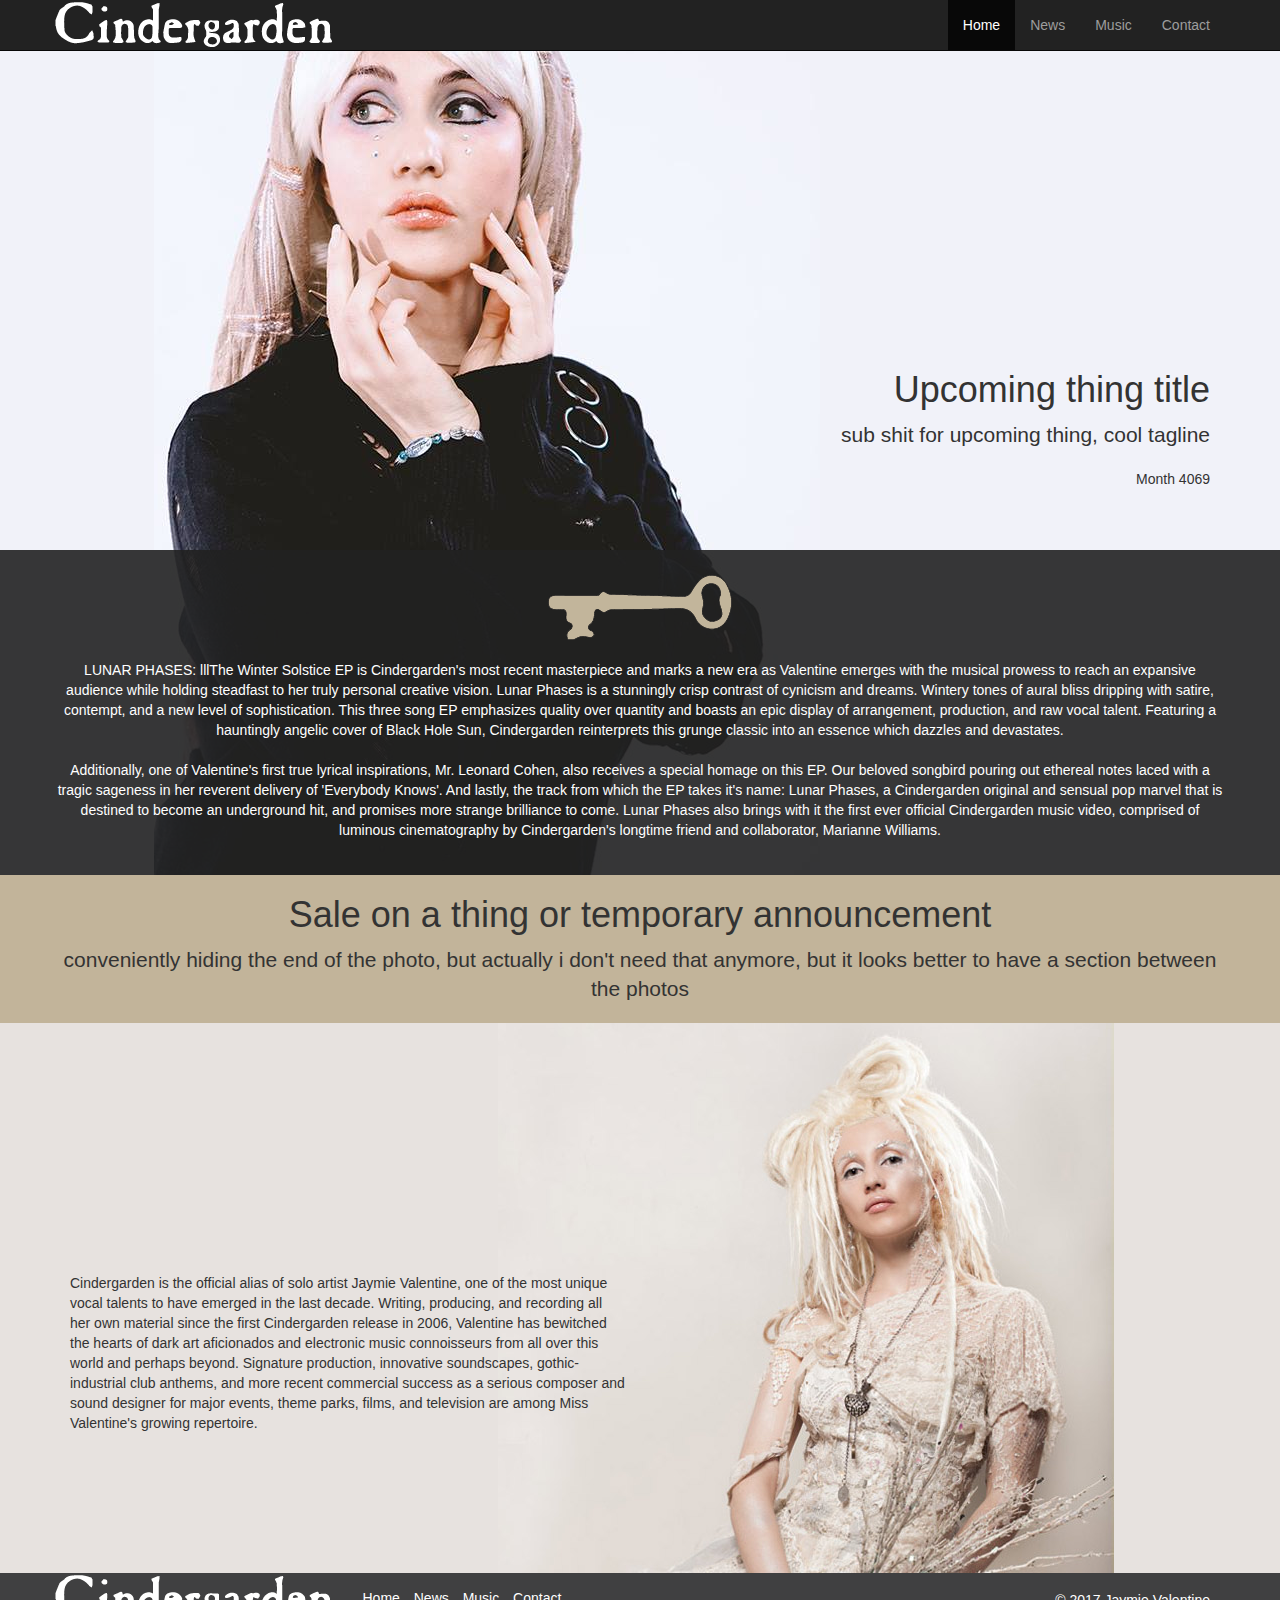
<file: index.html>
<!DOCTYPE html>
<html lang="en">
<head>
    <meta http-equiv="content-type" content="text/html; charset=UTF-8" charset="UTF-8">
    <meta name="viewport" content="width=device-width, initial-scale=1">
    <meta name="description" content="">
    <link rel="icon" href="">
    <title>Cindergarden</title>

    <link href="assets/css/font-awesome/css/font-awesome.min.css">
    <!--bootstrap css-->
    <link href="assets/css/bootstrap.min.css" rel="stylesheet">
    <link href="assets/css/custom.css" rel="stylesheet">

</head>
<body>

    <header class="site-header" role="banner">

        <!--nav bar-->
        <div class="navbar-wrapper">
            <div class="navbar navbar-inverse navbar-fixed-top" role="navigation">
                <div class="container">
                    <div class="navbar-header">
                        <button type="button" class="navbar-toggle" data-toggle="collapse" data-target=".navbar-collapse">
                            <span class="sr-only">Toggle navigation</span>
                            <span class="icon-bar"></span>
                            <span class="icon-bar"></span>
                            <span class="icon-bar"></span>
                        </button>
                        <a class="navbar-brand" href="/"><img src="assets/img/logo.png" alt="Cindergarden"></a>
                    </div>
                    <div class="navbar-collapse collapse">
                        <ul class="nav navbar-nav navbar-right">
                            <li class="active"><a href="/">Home</a> </li>
                            <li><a href="news.html">News</a></li>
                            <li><a href="music.html">Music</a></li>
                            <li><a href="contact.html">Contact</a></li>
                        </ul>
                    </div>
                </div>
            </div>
        </div>

    </header>

    <!--hero-->
    <section id="hero" data-type="background" data-speed="5">
        <article>

            <div style="height: 300px"></div>

            <div class="hero-bar">

                <div class="container clearfix ">
                    <div class="row">
                        <div class="col-sm-5">

                        </div>
                        <div class="col-sm-7 hero-text">
                            <h1>Upcoming thing title</h1>
                            <p class="lead">sub shit for upcoming thing, cool tagline</p>
                            <p>Month 4069</p>
                        </div>
                    </div>
                </div>

            </div>


        </article>
        <article id="home-newinfo">
            <div class="container clearfix">
                <div class="row">
                    <p>
                        <img src="assets/img/cinder-key.png"><br><br>
                        LUNAR PHASES: lllThe Winter Solstice EP is Cindergarden's most recent masterpiece and marks a new era as Valentine emerges with the musical prowess to reach an expansive audience while holding steadfast to her truly personal creative vision. Lunar Phases is a stunningly crisp contrast of cynicism and dreams. Wintery tones of aural bliss dripping with satire, contempt, and a new level of sophistication. This three song EP emphasizes quality over quantity and boasts an epic display of arrangement, production, and raw vocal talent. Featuring a hauntingly angelic cover of Black Hole Sun, Cindergarden reinterprets this grunge classic into an essence which dazzles and devastates.
                        <br><br>
                        Additionally, one of Valentine's first true lyrical inspirations, Mr. Leonard Cohen, also receives a special homage on this EP. Our beloved songbird pouring out ethereal notes laced with a tragic sageness in her reverent delivery of 'Everybody Knows'. And lastly, the track from which the EP takes it's name: Lunar Phases, a Cindergarden original and sensual pop marvel that is destined to become an underground hit, and promises more strange brilliance to come. Lunar Phases also brings with it the first ever official Cindergarden music video, comprised of luminous cinematography by Cindergarden's longtime friend and collaborator, Marianne Williams.
                    </p>
                </div>
            </div>
        </article>
    </section>

    <!--new info-->
    <section>

    </section>

    <!--announcement-->
    <section id="announcement">
        <article>
            <div class="container clearfix">
                <div class="row">
                    <h1>
                        Sale on a thing or temporary announcement
                    </h1>
                    <p class="lead">
                        conveniently hiding the end of the photo, but actually i don't need that anymore, but it looks better to have a section between the photos
                    </p>

                </div>
            </div>
        </article>

    </section>

    <!--about cinder-->
    <section id="about-cinder">
        <article>

            <div style="height: 250px"></div>

            <div class="about-bar">

                <div class="container clearfix">
                    <div class="row">
                        <div class="col-sm-6 about-text">
                            <p>
                                Cindergarden is the official alias of solo artist Jaymie Valentine, one of the most unique vocal talents to have emerged in the last decade. Writing, producing, and recording all her own material since the first Cindergarden release in 2006, Valentine has bewitched the hearts of dark art aficionados and electronic music connoisseurs from all over this world and perhaps beyond. Signature production, innovative soundscapes, gothic-industrial club anthems, and more recent commercial success as a serious composer and sound designer for major events, theme parks, films, and television are among Miss Valentine's growing repertoire.
                            </p>
                        </div>
                    </div>
                </div>

            </div>


        </article>

    </section>

    <!--footer-->
    <footer>
        <div class="container clearfix">
            <div class="row">

                <div class="col-sm-3">
                    <p><a href="/"><img src="assets/img/logo.png" alt="Cindergarden"></a> </p>
                </div>
                <div class="col-sm-6">
                    <nav>
                        <ul class="list-unstyled list-inline">
                            <li><a href="/">Home</a></li>
                            <li><a href="/">News</a></li>
                            <li><a href="/">Music</a></li>
                            <li><a href="/">Contact</a></li>
                        </ul>
                    </nav>
                </div>
                <div class="col-sm-3">
                    <p class="pull-right" style="padding: 15px 0 0">
                        &copy; 2017 Jaymie Valentine
                    </p>
                </div>

            </div>


        </div>

    </footer>

    <!--bootstrap core javascript-->
    <script src="//ajax.googleapis.com/ajax/libs/jquery/3.3.7/jquery.min.js"></script>
    <script src="assets/js/jquery-2.1.4.js"></script>
    <script src="assets/js/main.js"></script>

</body>
</html>
</file>
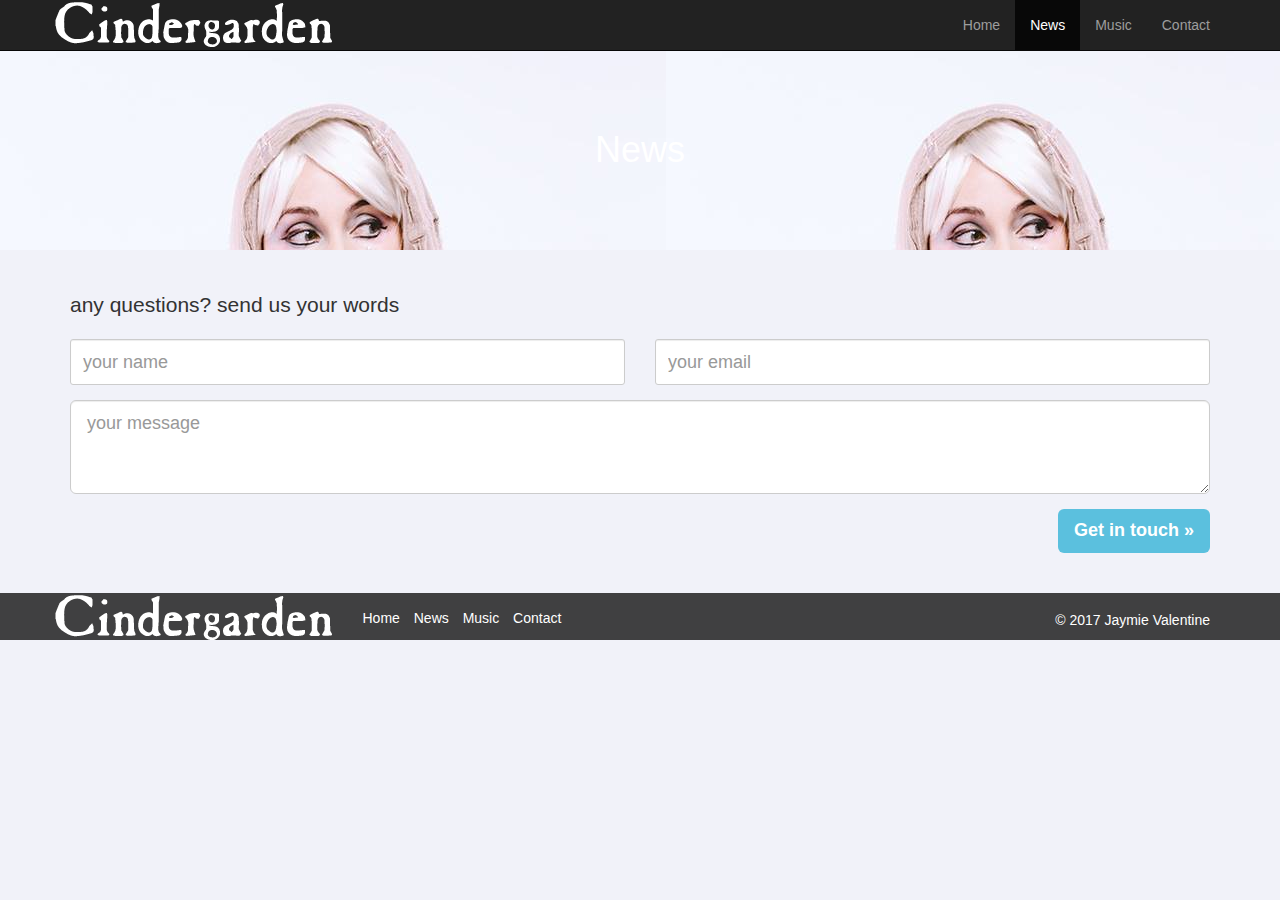
<file: contact.html>
<!DOCTYPE html>
<html lang="en">
    <head>
        <meta http-equiv="content-type" content="text/html; charset=UTF-8" charset="UTF-8">
        <meta name="viewport" content="width=device-width, initial-scale=1">
        <meta name="description" content="">
        <link rel="icon" href="">
        <title>Cindergarden</title>


        <!--bootstrap css-->
        <link href="assets/css/bootstrap.min.css" rel="stylesheet">
        <link href="assets/css/custom.css" rel="stylesheet">

        <link href="assets/css/font-awesome/css/font-awesome.min.css" rel="stylesheet">

    </head>
    <body class="news">

        <header class="site-header" role="banner">

            <!--nav bar-->
            <div class="navbar-wrapper">
                <div class="navbar navbar-inverse navbar-fixed-top" role="navigation">
                    <div class="container">
                        <div class="navbar-header">
                            <button type="button" class="navbar-toggle" data-toggle="collapse" data-target=".navbar-collapse">
                                <span class="sr-only">Toggle navigation</span>
                                <span class="icon-bar"></span>
                                <span class="icon-bar"></span>
                                <span class="icon-bar"></span>
                            </button>
                            <a class="navbar-brand" href="/"><img src="assets/img/logo.png" alt="Cindergarden"></a>
                        </div>
                        <div class="navbar-collapse collapse">
                            <ul class="nav navbar-nav navbar-right">
                                <li ><a href="/">Home</a> </li>
                                <li class="active"><a href="news.html">News</a></li>
                                <li><a href="music.html">Music</a></li>
                                <li><a href="contact.html">Contact</a></li>
                            </ul>
                        </div>
                    </div>
                </div>
            </div>

        </header>


        <!--feature image-->

        <section class="feature-image feature-image-default-alt" data-type="background" data-speed="2">
            <h1 class="page-title">News</h1>
        </section>


        <!--main conent-->

        <div class="container">
            <div class="row" id="primary">
                <div id="content" class="col-sm-12">
                    <section class="main-content">
                        <p class="lead">any questions? send us your words</p>

                        <form role="form" class="clearfix">
                            <div class="row">
                                <div class="col-sm-6">
                                    <div class="form-group">
                                        <label for="contact-name" class="sr-only">Name</label>
                                        <input type="text" class="form-control input-lg" id="contact-name" placeholder="your name">
                                    </div>
                                </div>
                                <div class="col-sm-6">
                                    <div class="form-group">
                                        <label for="contact-email" class="sr-only">Email</label>
                                        <input type="email" class="form-control input-lg" id="contact-email" placeholder="your email">
                                    </div>
                                </div>
                                <div class="col-sm-12">
                                    <div class="form-group">
                                        <label for="contact-words" class="sr-only">Message</label>
                                        <textarea class="form-control input-lg" id="contact-words" placeholder="your message" rows="3" ></textarea>
                                    </div>
                                </div>
                            </div>
                            <input type="submit" class="btn btn-info btn-lg pull-right" value="Get in touch &raquo;">
                        </form>
                    </section>
                </div>
            </div>
        </div>





        <footer>
            <div class="container clearfix">
                <div class="row">

                    <div class="col-sm-3">
                        <p><a href="/"><img src="assets/img/logo.png" alt="Cindergarden"></a> </p>
                    </div>
                    <div class="col-sm-6">
                        <nav>
                            <ul class="list-unstyled list-inline">
                                <li><a href="/">Home</a></li>
                                <li><a href="/">News</a></li>
                                <li><a href="/">Music</a></li>
                                <li><a href="/">Contact</a></li>
                            </ul>
                        </nav>
                    </div>
                    <div class="col-sm-3">
                        <p class="pull-right" style="padding: 15px 0 0">
                            &copy; 2017 Jaymie Valentine
                        </p>
                    </div>

                </div>


            </div>

        </footer>

        <!--bootstrap core javascript-->
        <script src="//ajax.googleapis.com/ajax/libs/jquery/3.3.7/jquery.min.js"></script>
        <script src="assets/js/jquery-2.1.4.js"></script>
        <script src="assets/js/main.js"></script>

    </body>
</html>
</file>
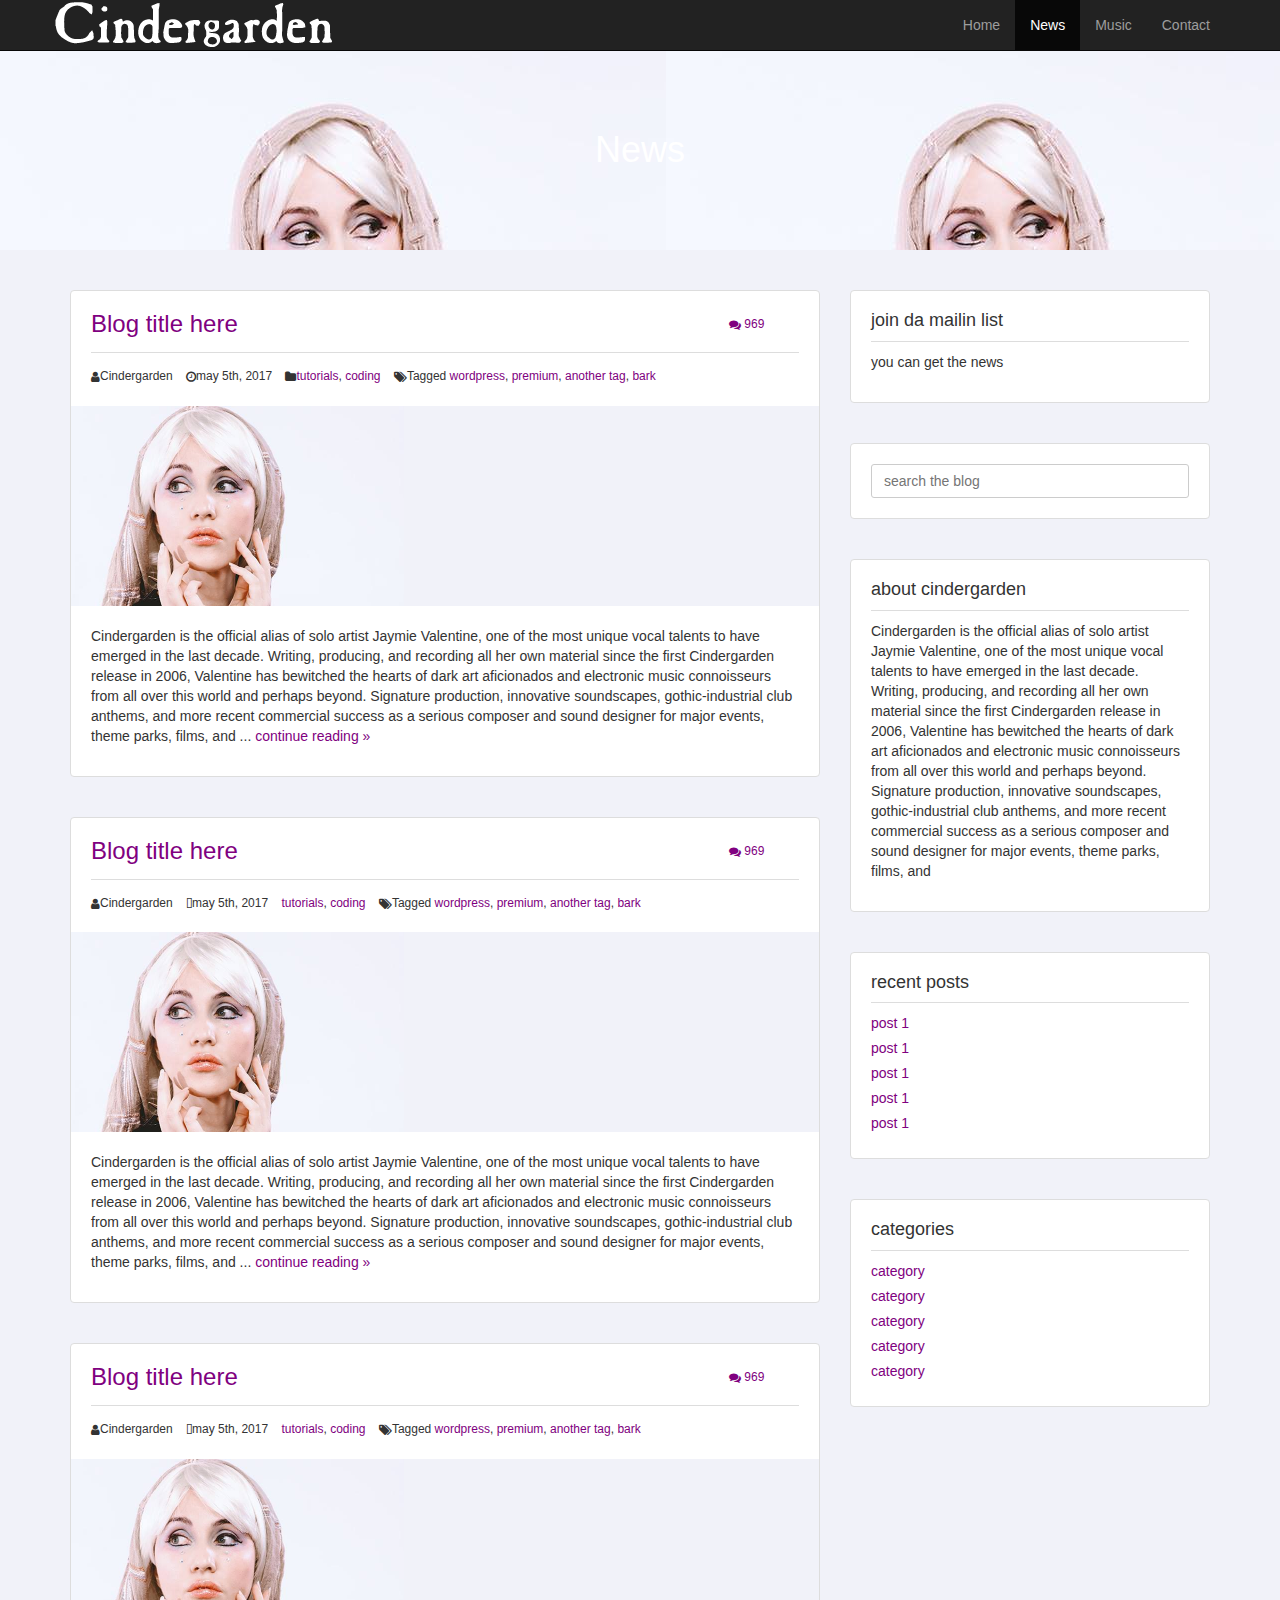
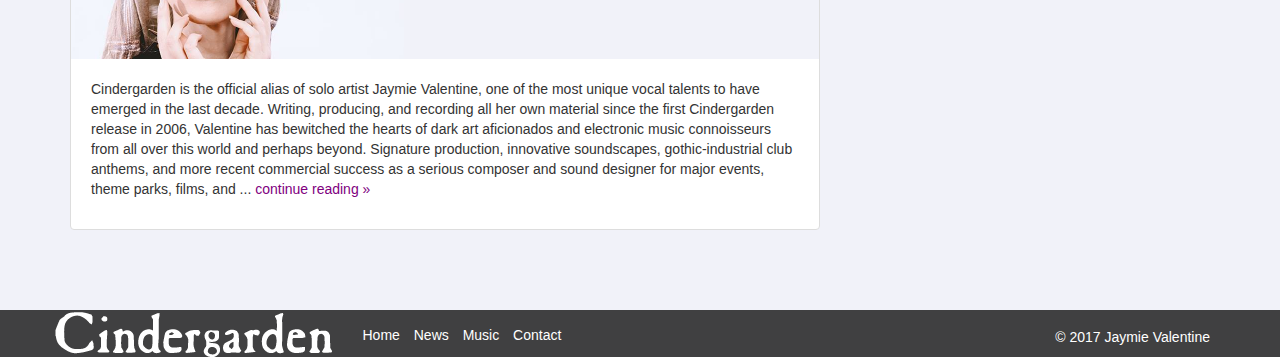
<file: news.html>
<!DOCTYPE html>
<html lang="en">
<head>
    <meta http-equiv="content-type" content="text/html; charset=UTF-8" charset="UTF-8">
    <meta name="viewport" content="width=device-width, initial-scale=1">
    <meta name="description" content="">
    <link rel="icon" href="">
    <title>Cindergarden</title>


    <!--bootstrap css-->
    <link href="assets/css/bootstrap.min.css" rel="stylesheet">
    <link href="assets/css/custom.css" rel="stylesheet">

    <link href="assets/css/font-awesome/css/font-awesome.min.css" rel="stylesheet">

</head>
<body class="news">

    <header class="site-header" role="banner">

        <!--nav bar-->
        <div class="navbar-wrapper">
            <div class="navbar navbar-inverse navbar-fixed-top" role="navigation">
                <div class="container">
                    <div class="navbar-header">
                        <button type="button" class="navbar-toggle" data-toggle="collapse" data-target=".navbar-collapse">
                            <span class="sr-only">Toggle navigation</span>
                            <span class="icon-bar"></span>
                            <span class="icon-bar"></span>
                            <span class="icon-bar"></span>
                        </button>
                        <a class="navbar-brand" href="/"><img src="assets/img/logo.png" alt="Cindergarden"></a>
                    </div>
                    <div class="navbar-collapse collapse">
                        <ul class="nav navbar-nav navbar-right">
                            <li ><a href="/">Home</a> </li>
                            <li class="active"><a href="news.html">News</a></li>
                            <li><a href="music.html">Music</a></li>
                            <li><a href="contact.html">Contact</a></li>
                        </ul>
                    </div>
                </div>
            </div>
        </div>

    </header>


    <section class="feature-image feature-image-default-alt" data-type="background" data-speed="2">
        <h1 class="page-title">News</h1>
    </section>


    <!--blog content-->

    <div class="container">
        <div class="row" id="primary">
            <main id="contenr" class="col-sm-8" role="main">
                <article class="post">
                    <header>
                        <h3><a href="post.html">Blog title here</a></h3>
                        <div class="post-details">
                            <i class="fa fa-user"></i>Cindergarden

                            <i class="fa fa-clock-o"></i><time>may 5th, 2017</time>

                            <i class="fa fa-folder"></i><a href="">tutorials</a>, <a
                                href="">coding</a>

                            <i class="fa fa-tags"></i>Tagged <a href="">wordpress</a>, <a
                                href="">premium</a>, <a href="">another tag</a>, <a href="">bark</a>
                            <div class="post-comments-badge">
                                <a href="/"><i class="fa fa-comments" aria-hidden="true"></i> 969</a>
                            </div>
                        </div>
                    </header>
                    <div class="post-image">
                        <img src="assets/img/hero-bg.jpg" alt="" height="500px">
                    </div>
                    <div class="post-excerpt">
                        <p>
                            Cindergarden is the official alias of solo artist Jaymie Valentine, one of the most unique vocal talents to have emerged in the last decade. Writing, producing, and recording all her own material since the first Cindergarden release in 2006, Valentine has bewitched the hearts of dark art aficionados and electronic music connoisseurs from all over this world and perhaps beyond. Signature production, innovative soundscapes, gothic-industrial club anthems, and more recent commercial success as a serious composer and sound designer for major events, theme parks, films, and ...
                            <a href="post.html">continue reading &raquo;</a>
                        </p>
                    </div>
                </article>

                <article class="post">
                    <header>
                        <h3><a href="post.html">Blog title here</a></h3>
                        <div class="post-details">
                            <i class="fa fa-user"></i>Cindergarden

                            <i class="fa fa-time"></i><time>may 5th, 2017</time>

                            <i class="fa fa-folder-open-alt"></i><a href="">tutorials</a>, <a
                                href="">coding</a>

                            <i class="fa fa-tags"></i>Tagged <a href="">wordpress</a>, <a
                                href="">premium</a>, <a href="">another tag</a>, <a href="">bark</a>
                            <div class="post-comments-badge">
                                <a href=""><i class="fa fa-comments"></i> 969</a>
                            </div>
                        </div>
                    </header>
                    <div class="post-image">
                        <img src="assets/img/hero-bg.jpg" alt="" height="500px">
                    </div>
                    <div class="post-excerpt">
                        <p>
                            Cindergarden is the official alias of solo artist Jaymie Valentine, one of the most unique vocal talents to have emerged in the last decade. Writing, producing, and recording all her own material since the first Cindergarden release in 2006, Valentine has bewitched the hearts of dark art aficionados and electronic music connoisseurs from all over this world and perhaps beyond. Signature production, innovative soundscapes, gothic-industrial club anthems, and more recent commercial success as a serious composer and sound designer for major events, theme parks, films, and ...
                            <a href="post.html">continue reading &raquo;</a>
                        </p>
                    </div>
                </article>

                <article class="post">
                    <header>
                        <h3><a href="post.html">Blog title here</a></h3>
                        <div class="post-details">
                            <i class="fa fa-user"></i>Cindergarden

                            <i class="fa fa-time"></i><time>may 5th, 2017</time>

                            <i class="fa fa-folder-open-alt"></i><a href="">tutorials</a>, <a
                                href="">coding</a>

                            <i class="fa fa-tags"></i>Tagged <a href="">wordpress</a>, <a
                                href="">premium</a>, <a href="">another tag</a>, <a href="">bark</a>
                            <div class="post-comments-badge">
                                <a href=""><i class="fa fa-comments"></i> 969</a>
                            </div>
                        </div>
                    </header>
                    <div class="post-image">
                        <img src="assets/img/hero-bg.jpg" alt="" height="500px">
                    </div>
                    <div class="post-excerpt">
                        <p>
                            Cindergarden is the official alias of solo artist Jaymie Valentine, one of the most unique vocal talents to have emerged in the last decade. Writing, producing, and recording all her own material since the first Cindergarden release in 2006, Valentine has bewitched the hearts of dark art aficionados and electronic music connoisseurs from all over this world and perhaps beyond. Signature production, innovative soundscapes, gothic-industrial club anthems, and more recent commercial success as a serious composer and sound designer for major events, theme parks, films, and ...
                            <a href="post.html">continue reading &raquo;</a>
                        </p>
                    </div>
                </article>


            </main>

            <!--side bar-->

            <aside class="col-sm-4">
                <div class="widget">
                    <h4>join da mailin list</h4>
                    <p>you can get the news</p>
                </div>
                <div class="widget">
                    <form role="form" class="search-form">
                        <label for="sidebar-search" class="sr-only">search the blog</label>
                        <input type="text" id="sidebar-search" placeholder="search the blog">
                    </form>
                </div>
                <div class="widget">
                    <h4>about cindergarden</h4>
                    <p>Cindergarden is the official alias of solo artist Jaymie Valentine, one of the most unique vocal talents to have emerged in the last decade. Writing, producing, and recording all her own material since the first Cindergarden release in 2006, Valentine has bewitched the hearts of dark art aficionados and electronic music connoisseurs from all over this world and perhaps beyond. Signature production, innovative soundscapes, gothic-industrial club anthems, and more recent commercial success as a serious composer and sound designer for major events, theme parks, films, and</p>
                </div>
                <div class="widget">
                    <h4>recent posts</h4>
                    <ul>
                        <li><a href="">post 1</a></li>
                        <li><a href="">post 1</a></li>
                        <li><a href="">post 1</a></li>
                        <li><a href="">post 1</a></li>
                        <li><a href="">post 1</a></li>
                    </ul>
                </div>
                <div class="widget">
                    <h4>categories</h4>
                    <ul>
                        <li><a href="">category</a></li>
                        <li><a href="">category</a></li>
                        <li><a href="">category</a></li>
                        <li><a href="">category</a></li>
                        <li><a href="">category</a></li>
                    </ul>
                </div>
            </aside>

        </div>
    </div>





    <footer>
        <div class="container clearfix">
            <div class="row">

                <div class="col-sm-3">
                    <p><a href="/"><img src="assets/img/logo.png" alt="Cindergarden"></a> </p>
                </div>
                <div class="col-sm-6">
                    <nav>
                        <ul class="list-unstyled list-inline">
                            <li><a href="/">Home</a></li>
                            <li><a href="/">News</a></li>
                            <li><a href="/">Music</a></li>
                            <li><a href="/">Contact</a></li>
                        </ul>
                    </nav>
                </div>
                <div class="col-sm-3">
                    <p class="pull-right" style="padding: 15px 0 0">
                        &copy; 2017 Jaymie Valentine
                    </p>
                </div>

            </div>


        </div>

    </footer>

<!--bootstrap core javascript-->
<script src="//ajax.googleapis.com/ajax/libs/jquery/3.3.7/jquery.min.js"></script>
<script src="assets/js/jquery-2.1.4.js"></script>
<script src="assets/js/main.js"></script>

</body>
</html>
</file>
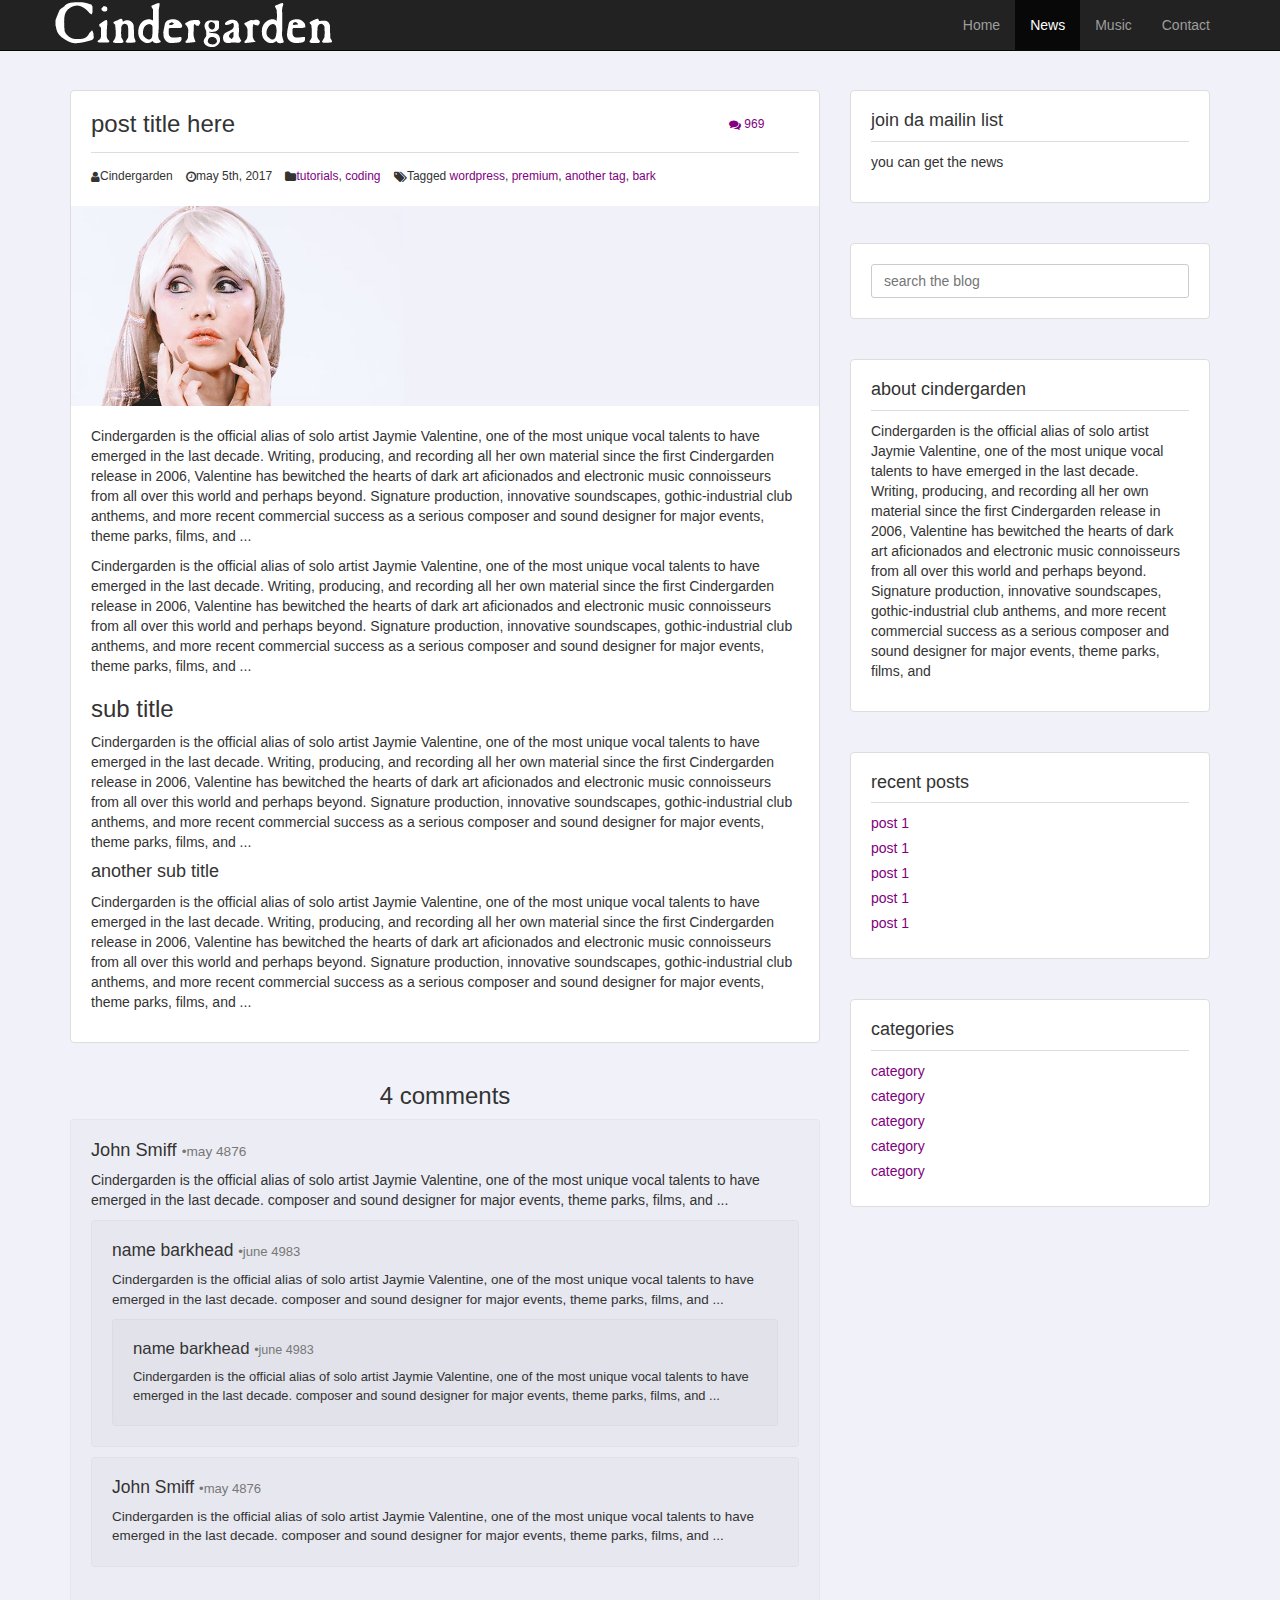
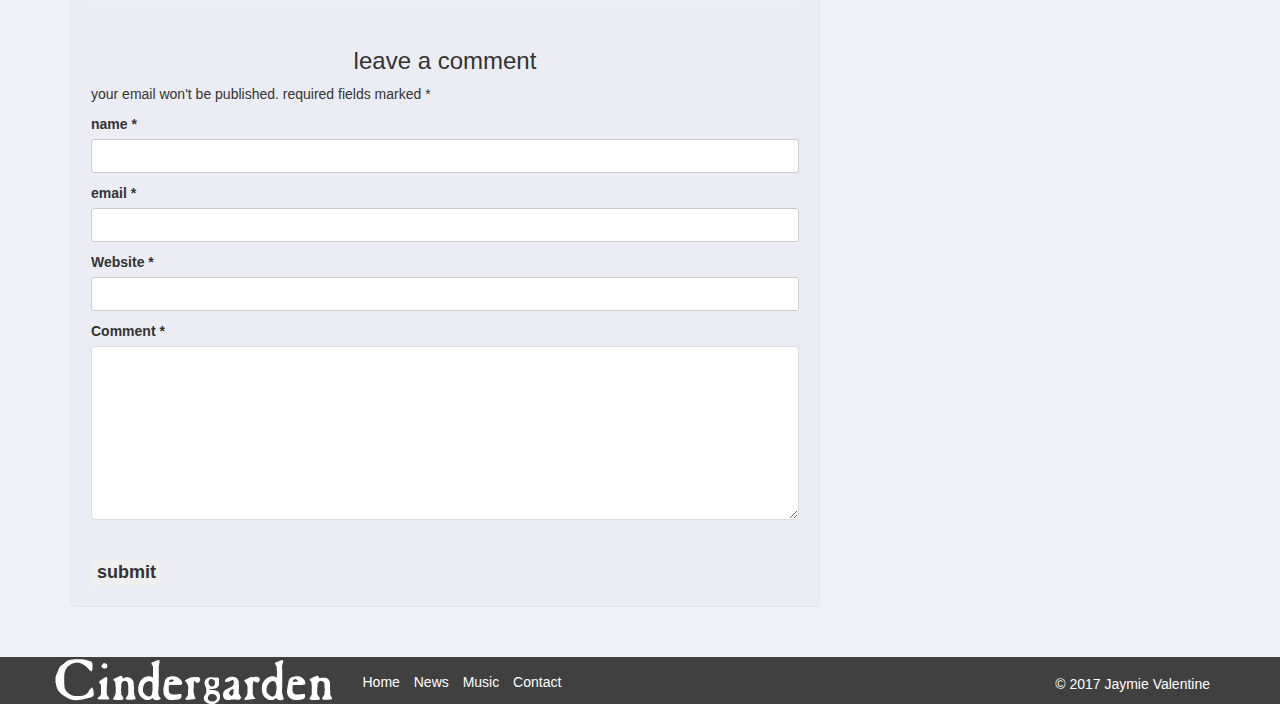
<file: post.html>
<!DOCTYPE html>
<html lang="en">
<head>
    <meta http-equiv="content-type" content="text/html; charset=UTF-8" charset="UTF-8">
    <meta name="viewport" content="width=device-width, initial-scale=1">
    <meta name="description" content="">
    <link rel="icon" href="">
    <title>blog post | Cindergarden</title>


    <!--bootstrap css-->
    <link href="assets/css/bootstrap.min.css" rel="stylesheet">
    <link href="assets/css/custom.css" rel="stylesheet">

    <link href="assets/css/font-awesome/css/font-awesome.min.css" rel="stylesheet">

</head>
<body class="news">

<header class="site-header" role="banner">

    <!--nav bar-->
    <div class="navbar-wrapper">
        <div class="navbar navbar-inverse navbar-fixed-top" role="navigation">
            <div class="container">
                <div class="navbar-header">
                    <button type="button" class="navbar-toggle" data-toggle="collapse" data-target=".navbar-collapse">
                        <span class="sr-only">Toggle navigation</span>
                        <span class="icon-bar"></span>
                        <span class="icon-bar"></span>
                        <span class="icon-bar"></span>
                    </button>
                    <a class="navbar-brand" href="/"><img src="assets/img/logo.png" alt="Cindergarden"></a>
                </div>
                <div class="navbar-collapse collapse">
                    <ul class="nav navbar-nav navbar-right">
                        <li ><a href="/">Home</a> </li>
                        <li class="active"><a href="news.html">News</a></li>
                        <li><a href="music.html">Music</a></li>
                        <li><a href="contact.html">Contact</a></li>
                    </ul>
                </div>
            </div>
        </div>
    </div>

</header>


<!--main content-->
<div class="container">
    <div class="row" id="primary">

        <div id="conent" class="col-sm-8">
            <article class="post">
                <header>
                    <h1>post title here</h1>

                    <div class="post-details">
                        <i class="fa fa-user"></i>Cindergarden

                        <i class="fa fa-clock-o"></i><time>may 5th, 2017</time>

                        <i class="fa fa-folder"></i><a href="">tutorials</a>, <a
                            href="">coding</a>

                        <i class="fa fa-tags"></i>Tagged <a href="">wordpress</a>, <a
                            href="">premium</a>, <a href="">another tag</a>, <a href="">bark</a>
                        <div class="post-comments-badge">
                            <a href="/"><i class="fa fa-comments" aria-hidden="true"></i> 969</a>
                        </div>
                    </div>
                </header>
                <div class="post-image">
                    <img src="assets/img/hero-bg.jpg" alt="" height="500px">
                </div>
                <div class="post-body">
                    <p>Cindergarden is the official alias of solo artist Jaymie Valentine, one of the most unique vocal talents to have emerged in the last decade. Writing, producing, and recording all her own material since the first Cindergarden release in 2006, Valentine has bewitched the hearts of dark art aficionados and electronic music connoisseurs from all over this world and perhaps beyond. Signature production, innovative soundscapes, gothic-industrial club anthems, and more recent commercial success as a serious composer and sound designer for major events, theme parks, films, and ...</p>
                    <p>Cindergarden is the official alias of solo artist Jaymie Valentine, one of the most unique vocal talents to have emerged in the last decade. Writing, producing, and recording all her own material since the first Cindergarden release in 2006, Valentine has bewitched the hearts of dark art aficionados and electronic music connoisseurs from all over this world and perhaps beyond. Signature production, innovative soundscapes, gothic-industrial club anthems, and more recent commercial success as a serious composer and sound designer for major events, theme parks, films, and ...</p>
                    <h3>sub title</h3>
                    <p>Cindergarden is the official alias of solo artist Jaymie Valentine, one of the most unique vocal talents to have emerged in the last decade. Writing, producing, and recording all her own material since the first Cindergarden release in 2006, Valentine has bewitched the hearts of dark art aficionados and electronic music connoisseurs from all over this world and perhaps beyond. Signature production, innovative soundscapes, gothic-industrial club anthems, and more recent commercial success as a serious composer and sound designer for major events, theme parks, films, and ...</p>
                    <h4>another sub title</h4>
                    <p>Cindergarden is the official alias of solo artist Jaymie Valentine, one of the most unique vocal talents to have emerged in the last decade. Writing, producing, and recording all her own material since the first Cindergarden release in 2006, Valentine has bewitched the hearts of dark art aficionados and electronic music connoisseurs from all over this world and perhaps beyond. Signature production, innovative soundscapes, gothic-industrial club anthems, and more recent commercial success as a serious composer and sound designer for major events, theme parks, films, and ...</p>


                </div>
            </article>

            <div id="comments">
                <div class="comments-wrap">
                    <h3>4 comments</h3>
                    <ol class="comments-list">
                        <li class="comment">
                            <h4>John  Smiff <small>&bull;may 4876</small></h4>
                            <div class="comment-body">
                                <p>Cindergarden is the official alias of solo artist Jaymie Valentine, one of the most unique vocal talents to have emerged in the last decade. composer and sound designer for major events, theme parks, films, and ...</p>
                            </div>
                            <ol class="children">
                                <li class="comment">
                                    <h4>name barkhead <small>&bull;june 4983</small></h4>
                                    <div class="comment-body">
                                        <p>Cindergarden is the official alias of solo artist Jaymie Valentine, one of the most unique vocal talents to have emerged in the last decade. composer and sound designer for major events, theme parks, films, and ...</p>
                                    </div>
                                    <ol class="children">
                                        <li class="comment">
                                            <h4>name barkhead <small>&bull;june 4983</small></h4>
                                            <div class="comment-body">
                                                <p>Cindergarden is the official alias of solo artist Jaymie Valentine, one of the most unique vocal talents to have emerged in the last decade. composer and sound designer for major events, theme parks, films, and ...</p>
                                            </div>
                                </li>
                            </ol>
                        </li>
                                <li class="comment">
                                    <h4>John  Smiff <small>&bull;may 4876</small></h4>
                                    <div class="comment-body">
                                        <p>Cindergarden is the official alias of solo artist Jaymie Valentine, one of the most unique vocal talents to have emerged in the last decade. composer and sound designer for major events, theme parks, films, and ...</p>
                                    </div>
                                </li>

                    </ol>

                        <div id="leave-comment">
                            <h3>leave a comment</h3>
                            <form>
                                <p>your email won't be published. required fields marked <span class="required">*</span></p>
                                <p class="comment-form-author">
                                    <label for="author" >name *</label>
                                    <input type="text" id="author">
                                </p>
                                <p class="comment-form-email">
                                    <label for="email">email *</label>
                                    <input type="text" id="email">
                                </p>
                                <p class="comment-form-url">
                                    <label for="url">Website *</label>
                                    <input type="text" id="url">
                                </p>
                                <p class="comment-form-comment">
                                    <label for="comment">Comment *</label>
                                    <textarea id="comment" cols="45" rows="8"></textarea>
                                </p>
                                <p class="form-submit">
                                    <input type="submit" name="submit" value="submit">
                                </p>
                            </form>
                        </div>

                </div>
            </div>

        </div>

        <!--side bar-->

        <aside class="col-sm-4">
            <div class="widget">
                <h4>join da mailin list</h4>
                <p>you can get the news</p>
            </div>
            <div class="widget">
                <form role="form" class="search-form">
                    <label for="sidebar-search" class="sr-only">search the blog</label>
                    <input type="text" id="sidebar-search" placeholder="search the blog">
                </form>
            </div>
            <div class="widget">
                <h4>about cindergarden</h4>
                <p>Cindergarden is the official alias of solo artist Jaymie Valentine, one of the most unique vocal talents to have emerged in the last decade. Writing, producing, and recording all her own material since the first Cindergarden release in 2006, Valentine has bewitched the hearts of dark art aficionados and electronic music connoisseurs from all over this world and perhaps beyond. Signature production, innovative soundscapes, gothic-industrial club anthems, and more recent commercial success as a serious composer and sound designer for major events, theme parks, films, and</p>
            </div>
            <div class="widget">
                <h4>recent posts</h4>
                <ul>
                    <li><a href="">post 1</a></li>
                    <li><a href="">post 1</a></li>
                    <li><a href="">post 1</a></li>
                    <li><a href="">post 1</a></li>
                    <li><a href="">post 1</a></li>
                </ul>
            </div>
            <div class="widget">
                <h4>categories</h4>
                <ul>
                    <li><a href="">category</a></li>
                    <li><a href="">category</a></li>
                    <li><a href="">category</a></li>
                    <li><a href="">category</a></li>
                    <li><a href="">category</a></li>
                </ul>
            </div>
        </aside>

    </div>
</div>





<footer>
    <div class="container clearfix">
        <div class="row">

            <div class="col-sm-3">
                <p><a href="/"><img src="assets/img/logo.png" alt="Cindergarden"></a> </p>
            </div>
            <div class="col-sm-6">
                <nav>
                    <ul class="list-unstyled list-inline">
                        <li><a href="/">Home</a></li>
                        <li><a href="/">News</a></li>
                        <li><a href="/">Music</a></li>
                        <li><a href="/">Contact</a></li>
                    </ul>
                </nav>
            </div>
            <div class="col-sm-3">
                <p class="pull-right" style="padding: 15px 0 0">
                    &copy; 2017 Jaymie Valentine
                </p>
            </div>

        </div>


    </div>

</footer>

<!--bootstrap core javascript-->
<script src="//ajax.googleapis.com/ajax/libs/jquery/3.3.7/jquery.min.js"></script>
<script src="assets/js/jquery-2.1.4.js"></script>
<script src="assets/js/main.js"></script>

</body>
</html>
</file>
<file: assets/css/custom.css>
/* color references

*/

body {
    margin-top: 50px;

    background-color: #F1F2F9;

}

a {
    color: purple;
}

a:hover {
    text-decoration: none;
    color: #C2B49A;
}


.navbar-brand {
    margin: 0;
    padding: 2px 0;
}


#primary {
    padding: 40px 0;
}

.feature-image {
    display: table;
    width: 100%;
    height: 200px;
}

.feature-image-default-alt {
    background: url("../img/cinder-news.jpg");

}

.feature-image h1 {
    display: table-cell;
    vertical-align: middle;
    text-align: center;
    color: white;
}


/*hero*/

#hero {
    background: url("../img/hero-bg.jpg") 25% 50% no-repeat fixed;
    background-color: #F1F2F9;
    text-align: right;

}

.hero-text {
    height: 200px;

}

#home-newinfo {
    padding: 25px 0 25px 0;
    background-color: rgba(33, 33, 33, 0.9);
    color: white;
    text-align: center;

}


/*announcement*/

#announcement {
    background-color: #C2B49A;
    text-align: center;

}


/*about*/

#about-cinder {

    background: url("../img/cindergarden-icy.jpg") 75% -50px no-repeat;
    background-color: #E7E2DF;
    min-height: 550px;

}

.about-text {
    min-height: 300px;
}


/*footer*/

footer {
    background: #404041;
    color: white;

}

footer ul {
    padding: 15px 0 0;
}

footer p {
    margin: 2px 0 0 -15px;
    left: -100px;

}

footer a:link, footer a:visited {
    color: white;
}

footer a:hover {
    color: #C2B49A;
}



/*news*/

.post-image {
    height: 200px;
    overflow: hidden;
    background-color: #F1F2F9;
}

.post, .widget, #comment {
    position: relative;
    border: solid 1px #dddddd;
    background: white;
    margin: 0 0 40px;
    border-radius: 4px;
}

.post header,
.post .post-excerpt,
.post .post-body,
#comment .comments-wrap{
    padding: 20px;
}

.post header h1,
.post header h3 {
    margin: 0 0 15px;
    padding: 0 0 15px;
    border-bottom: 1px solid #dddddd;
}

.post header h1 {
    font-size: 24px;
}

.post-details {
    font-size: 12px;

}

.post-details i.fa {
    padding-left: 10px;
}

.post-details i.fa:first-child {
    padding: 0;
}

/*widget*/

.widget {
    padding: 20px;
}

.widget h4 {
    margin: 0 0 10px;
    padding: 0 0 10px;
    border-bottom: solid 1px #dddddd;
}

.widget ul {
    list-style: none;
    margin: 0;
    padding: 0;
}

.widget ul li {
    margin:  0 0 5px;
}

.widget ul li:hover {
    position: relative;
    left: 1px;
}


/*comments*/

.post-comments-badge {
    height: 70px;
    width:  70px;
    position: absolute;
    top: 25px;
    right: 20px;
    border: none;

}

#comments h3 {
    text-align: center;
}

#comments h4 {
    font-size: 1.3em;
}

#comments ol {
    list-style: none;
    padding: 0;
    margin: 0;
}

#comments ol li {
    background: rgba(0, 0, 0, 0.02);
    padding: 10px 20px;
    margin: 10px 0;
    -webkit-border-radius:4px;
    -moz-border-radius: 4px;
    border-radius: 4px;
    border: 1px solid rgba(0,0,0,0.03);
}

#comments ol li ol.children {
    padding: 0;
    list-style: none;
    font-size: 0.96em;
}

#leave-comment {
    margin: 40px 0 0;
    padding: 20px 0 0;
    border-top: solid 1px #eeeeee;
}

/*forms*/

label {
    display: block;
    font-weight: bold;
}

input[type="text"],
input[type="email"],
input[type="url"],
input[type="password"],
input[type="search"],
textarea {
    color: #666;
    border: 1px solid #cccccc;
    border-radius: 3px;
    display: block;
    box-sizing: border-box;
    width: 100%;
    padding: 6px 12px;
}

input[type="submit"],
button[type="submit"] {
    display: inline-block;
    margin-bottom: 0;
    font-size: 18px;
    font-weight: bold;
    line-height: 1.33;
    text-align: center;
    white-space: nowrap;
    vertical-align: middle;
    cursor: pointer;
    -webkit-user-select: none;
    -moz-user-select: none;
    -ms-user-select: none;
    user-select: none;
    background-image: none;
    border: none;
    -webkit-border-radius: 6px;
    -moz-border-radius: 6px;
    border-radius: 6px;

}

input[type="submit"]:hover,
button[type="submit"]:hover {
    outline: none;
    border: none;
    background: #aaa;
}

/*media queries*/

@media (max-width: 992px) {

    .hero-bar {
        background-color: rgba(241, 242, 249, 0.85);
    }

    .about-bar {
        background-color: rgba(232, 227, 224, 0.7);
    }

}
</file>
